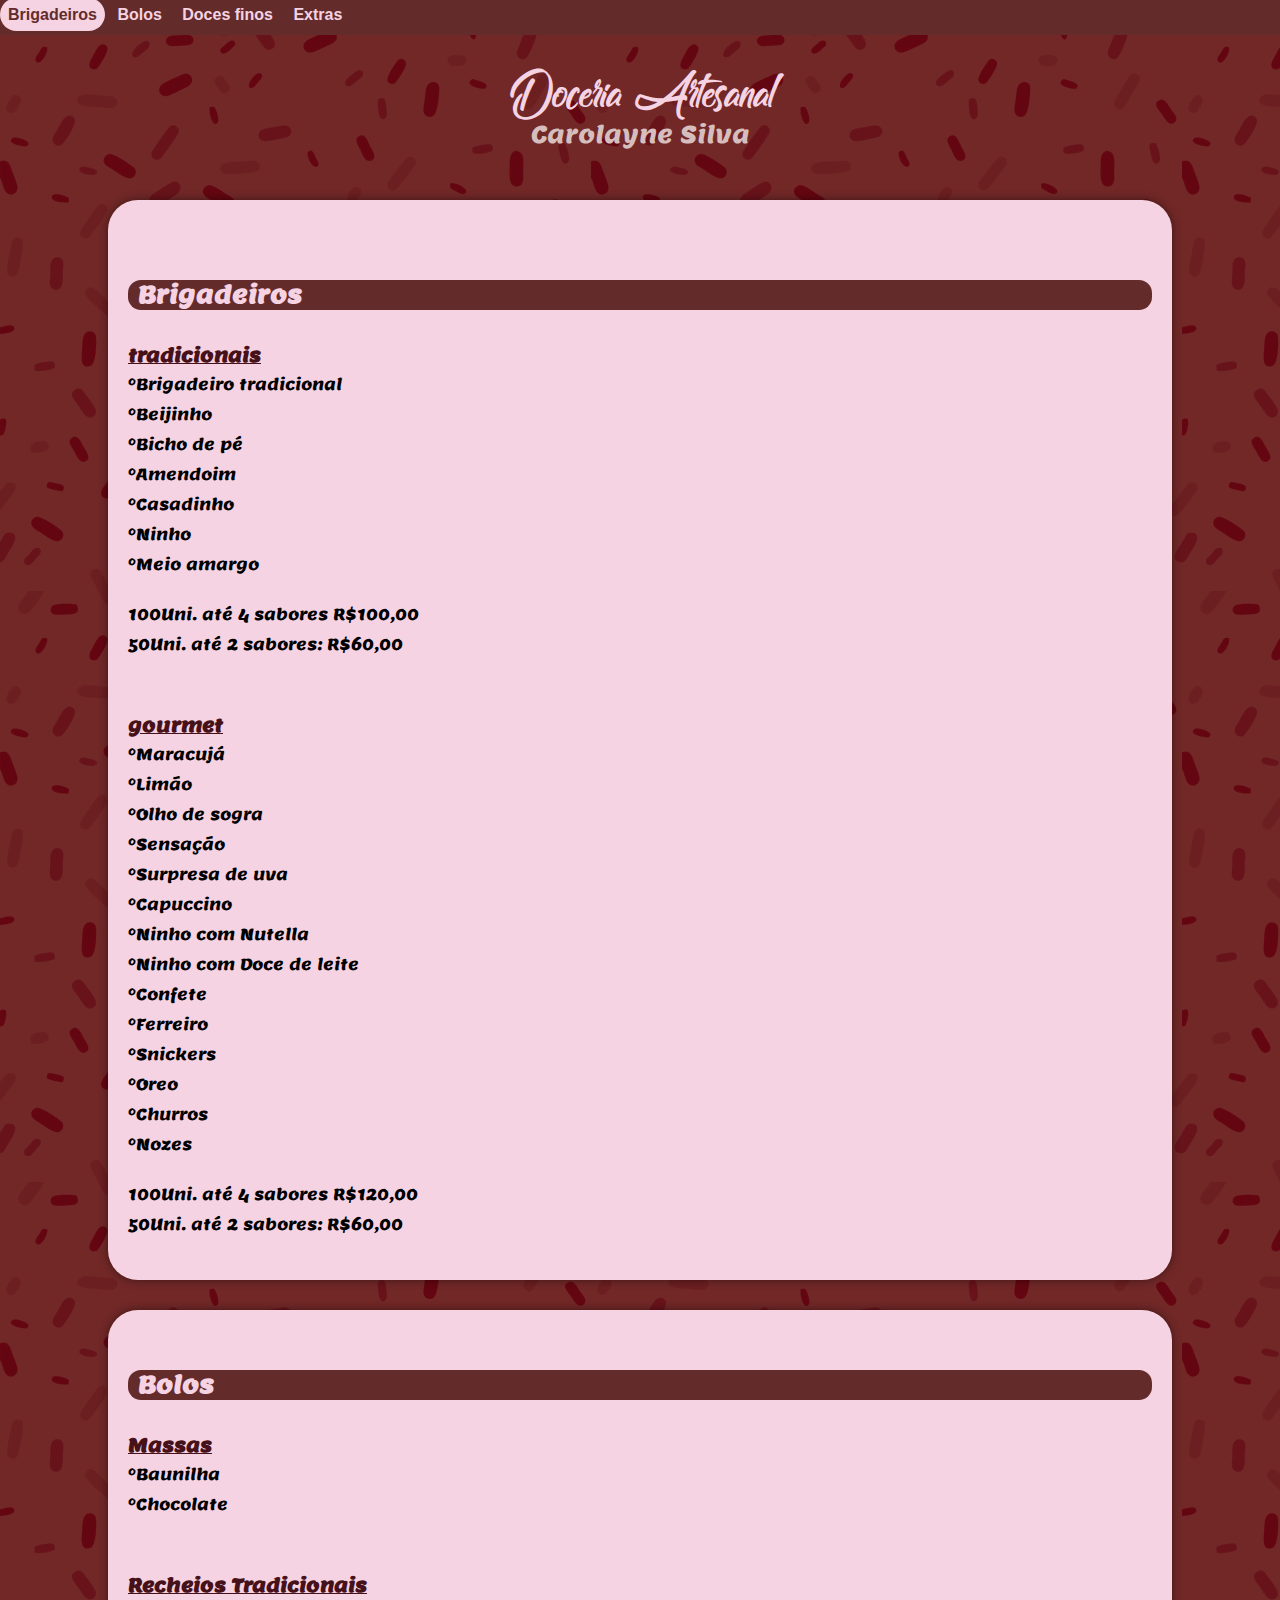
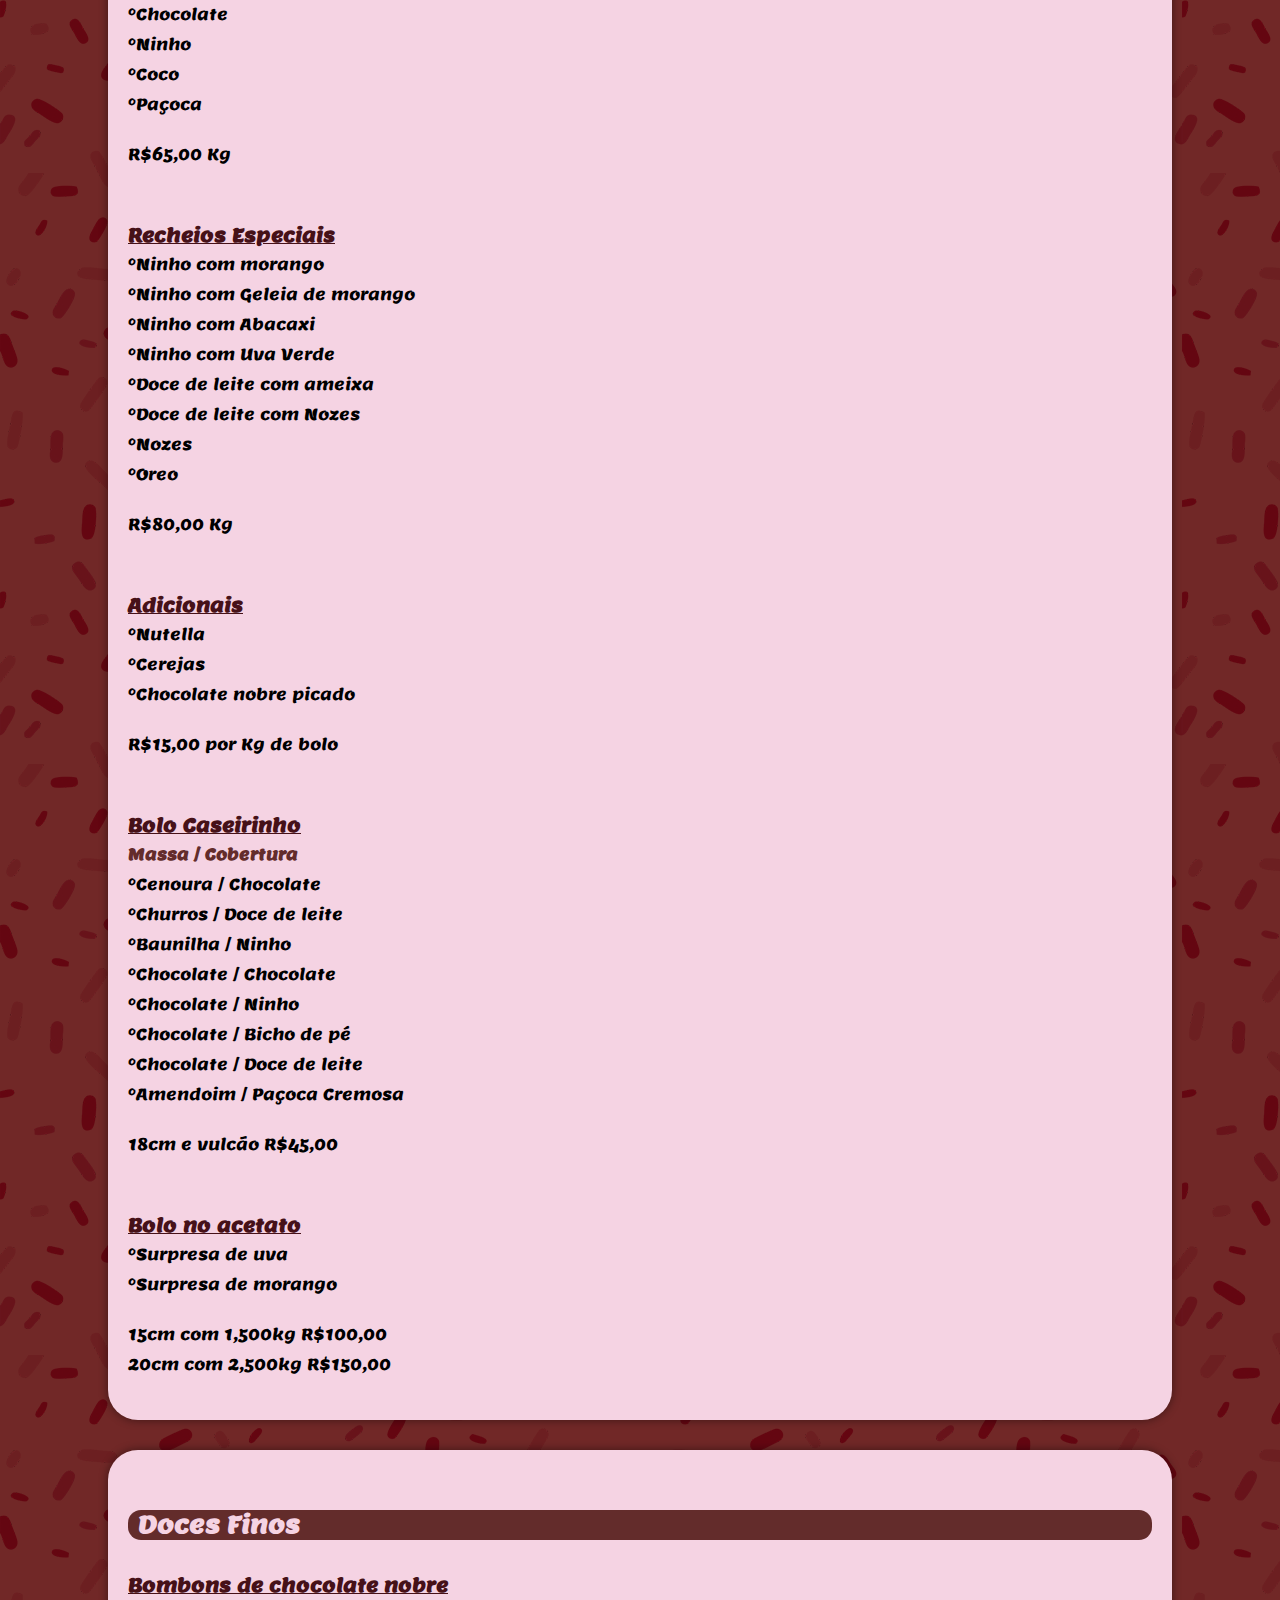
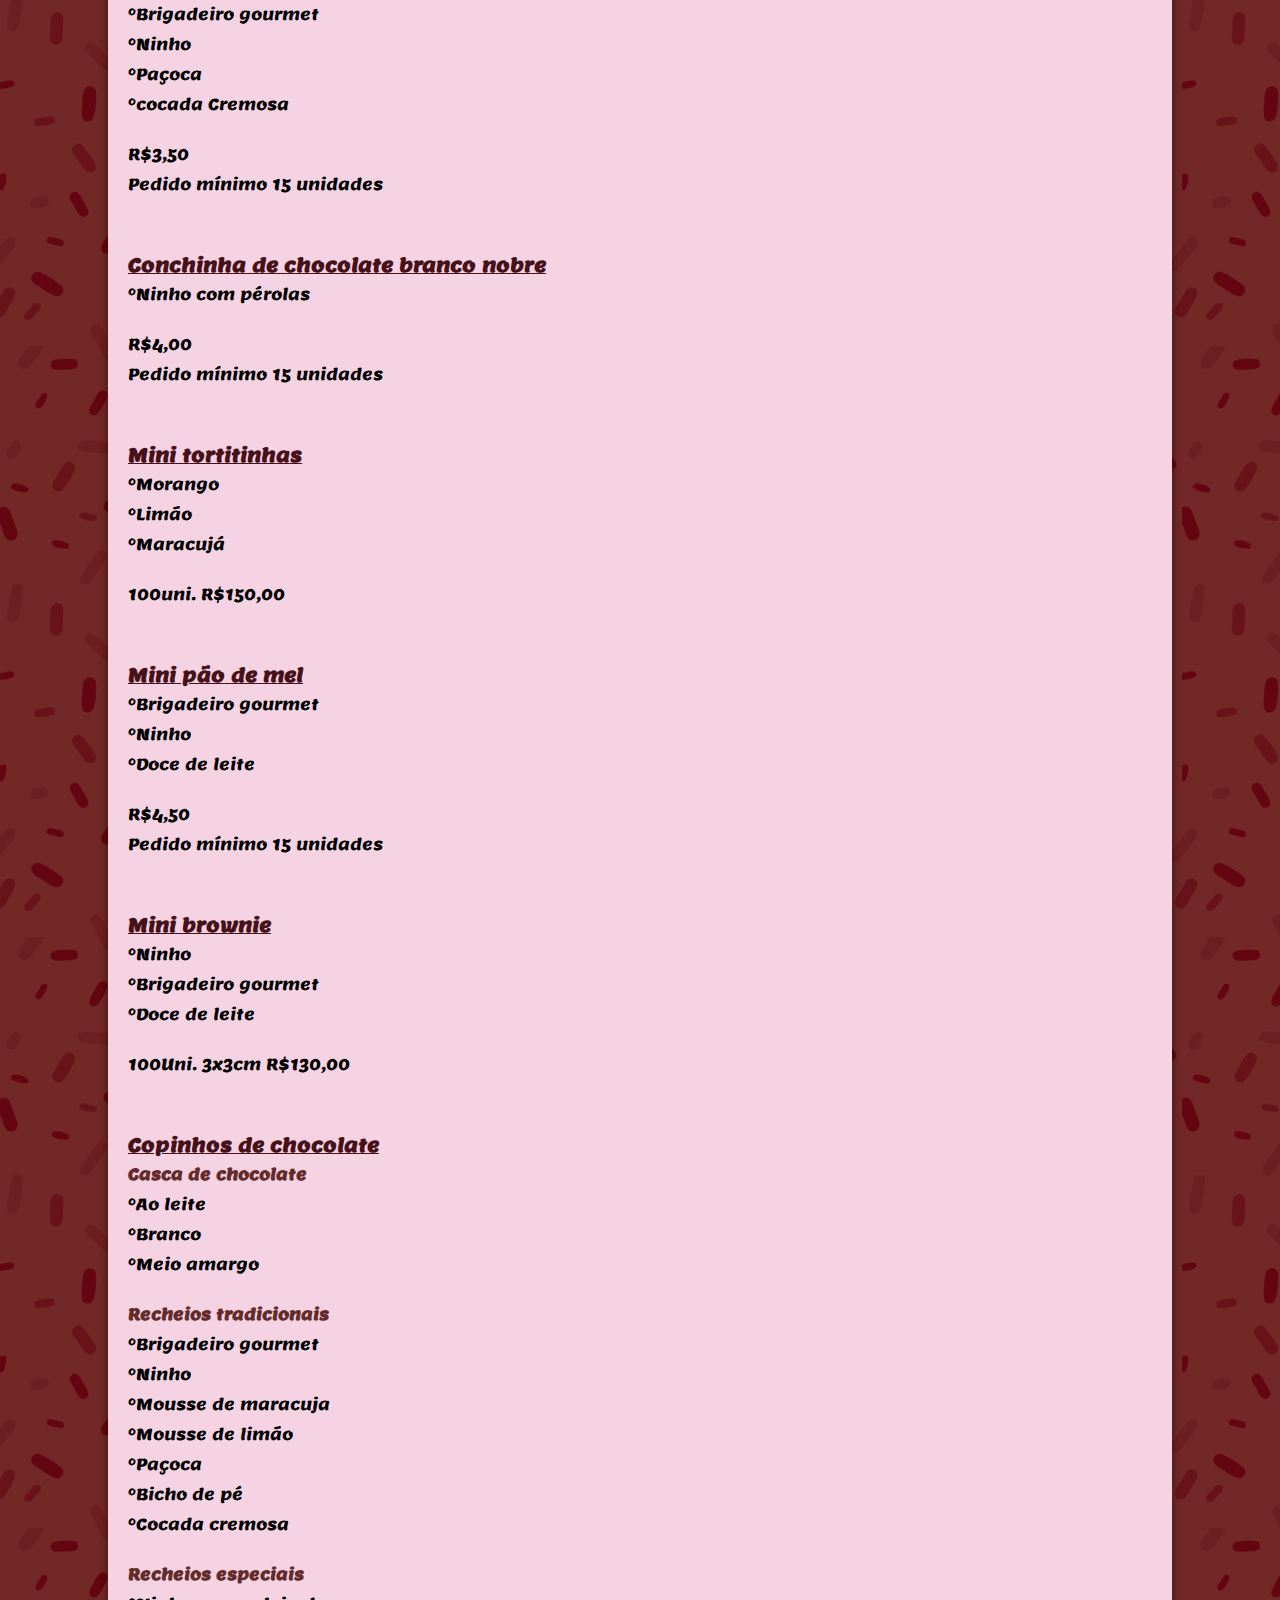
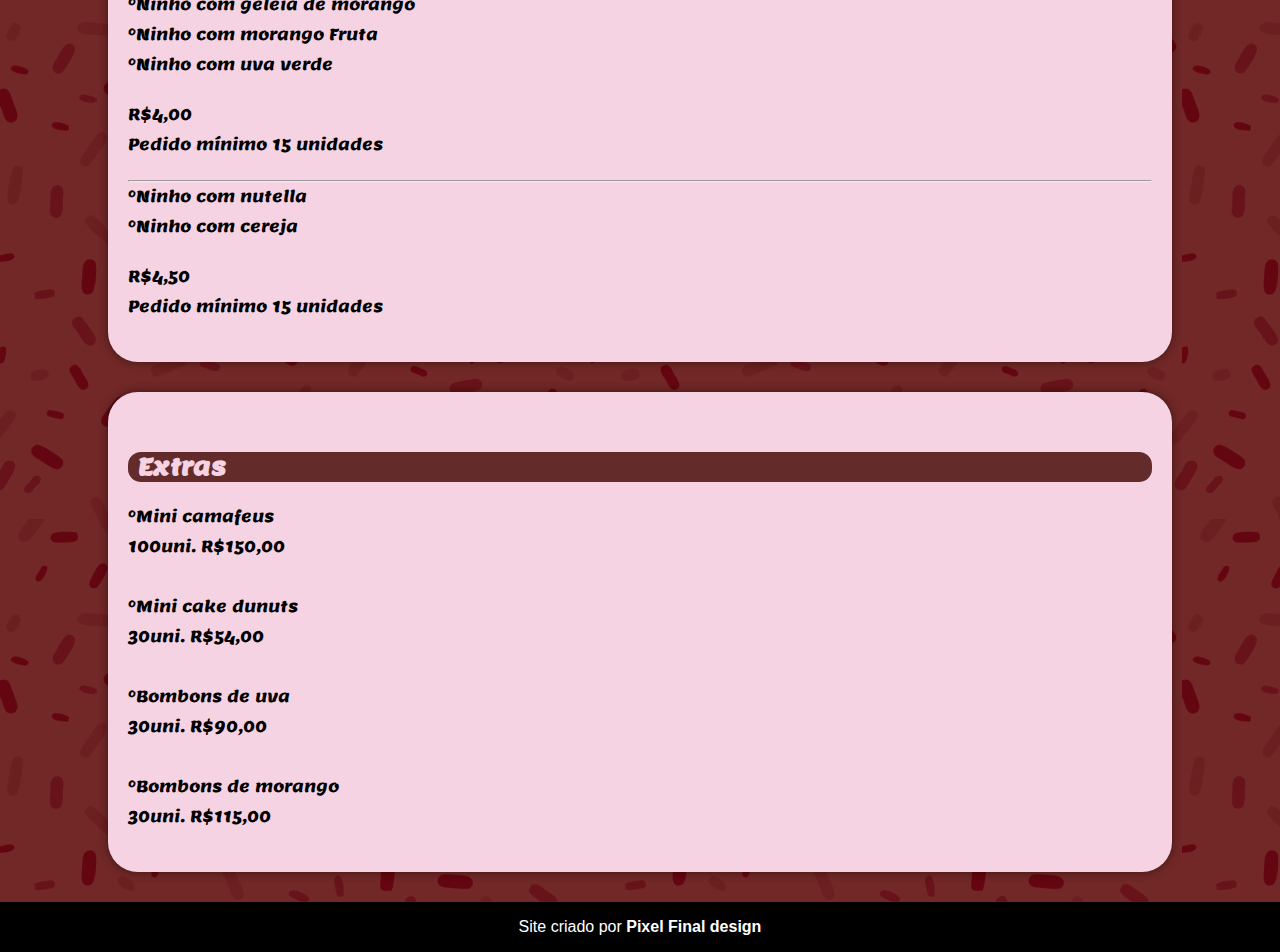
<file: index.html>
<!DOCTYPE html>
<html lang="pt-br">
<head>
    <meta charset="UTF-8">
    <meta name="viewport" content="width=device-width, initial-scale=1.0">
    <title>Doceria Artesanal</title>
    <link rel="shortcut icon" href="midias/imagens/briga-rosa.ico" type="image/x-icon">
    <link rel="stylesheet" href="style.css">
</head>
<body>
    <nav>
        <a href="#brigadeiro">Brigadeiros</a>
        <a href="#bolos">Bolos</a>
        <a href="#doces">Doces finos</a>
        <a href="#extras">Extras</a>
    </nav>
    <header>
        <h1>Doceria Artesanal</h1>
        <p>Carolayne Silva</p>
    </header>
    <main>
        <section>
            <p id="brigadeiro"></p>
            <h2>Brigadeiros</h2>
            <h3>tradicionais</h3>
            <p> ºBrigadeiro tradicional <br>
                ºBeijinho <br>
                ºBicho de pé <br>
                ºAmendoim <br>
                ºCasadinho <br>
                ºNinho <br>
                ºMeio amargo
            </p>
            <p> 100Uni. até 4 sabores R$100,00 <br>
                50Uni. até 2 sabores: R$60,00
            </p>
            <h3>gourmet</h3>
            <p> ºMaracujá <br>
                ºLimão <br>
                ºOlho de sogra <br>
                ºSensação <br>
                ºSurpresa de uva <br>
                ºCapuccino <br>
                ºNinho com Nutella <br>
                ºNinho com Doce de leite <br>
                ºConfete <br>
                ºFerreiro <br>
                ºSnickers <br>
                ºOreo <br>
                ºChurros <br>
                ºNozes
            </p>
            <p> 100Uni. até 4 sabores R$120,00<br>
                50Uni. até 2 sabores: R$60,00</p>
        </section>
        
        <section id="bolos">
            <h2>Bolos</h2>
            <h3>Massas</h3>
            <p> ºBaunilha <br>
                ºChocolate
            </p>
            <h3>Recheios Tradicionais</h3>
            <p> ºChocolate <br>
                ºNinho <br>
                ºCoco <br>
                ºPaçoca
            </p>
            <p>R$65,00 Kg</p>
            <h3>Recheios Especiais</h3>
            <p> ºNinho com morango <br>
                ºNinho com Geleia de morango <br>
                ºNinho com Abacaxi <br>
                ºNinho com Uva Verde <br>
                ºDoce de leite com ameixa <br>
                ºDoce de leite com Nozes <br>
                ºNozes <br>
                ºOreo
            </p>
            <p>R$80,00 Kg</p>
            <h3>Adicionais</h3>
            <p> ºNutella <br>
                ºCerejas <br>
                ºChocolate nobre picado
            </p>
            <p>R$15,00 por Kg de bolo</p>
            <h3>Bolo Caseirinho</h3>
            <h4>Massa / Cobertura</h4>
            <p> ºCenoura / Chocolate <br>
                ºChurros / Doce de leite <br>
                ºBaunilha / Ninho <br>
                ºChocolate / Chocolate <br>
                ºChocolate / Ninho <br>
                ºChocolate / Bicho de pé <br>
                ºChocolate / Doce de leite <br>
                ºAmendoim / Paçoca Cremosa
            </p>
            <p>18cm e vulcão R$45,00</p>
            <h3>Bolo no acetato</h3>
            <p> ºSurpresa de uva <br>
                ºSurpresa de morango
            </p>
            <p> 15cm com 1,500kg R$100,00 <br>
                20cm com 2,500kg R$150,00</p>
        </section>
        
        <section id="doces">
            <h2>Doces Finos</h2>
            <h3>Bombons de chocolate nobre</h3>
            <p> ºBrigadeiro gourmet <br>
                ºNinho <br>
                ºPaçoca <br>
                ºcocada Cremosa </p>
            <p> R$3,50 <br>
                Pedido mínimo 15 unidades</p>
            <h3>Conchinha de chocolate branco nobre</h3>
            <p>ºNinho com pérolas</p>
            <p> R$4,00 <br>
                Pedido mínimo 15 unidades</p>
            <h3>Mini tortitinhas</h3>
            <p> ºMorango <br>
                ºLimão <br>
                ºMaracujá</p>
            <p>100uni. R$150,00</p>
            <h3>Mini pão de mel</h3>
            <p> ºBrigadeiro gourmet <br>
                ºNinho <br>
                ºDoce de leite</p>
            <p> R$4,50 <br>
                Pedido mínimo 15 unidades</p>
            <h3>Mini brownie</h3>
            <p> ºNinho <br>
                ºBrigadeiro gourmet <br>
                ºDoce de leite</p>
            <p>100Uni. 3x3cm R$130,00 </p>
            <h3>Copinhos de chocolate</h3>
            <h4>Casca de chocolate</h4>
            <p> ºAo leite <br>
                ºBranco <br>
                ºMeio amargo
            </p>
            <h4>Recheios tradicionais</h4>
            <p>
                ºBrigadeiro gourmet <br>
                ºNinho <br>
                ºMousse de maracuja <br>
                ºMousse de limão <br>
                ºPaçoca <br>
                ºBicho de pé <br>
                ºCocada cremosa
            </p>
            <h4>Recheios especiais</h4>
            <p>
                ºNinho com geleia de morango  <br>
                ºNinho com morango Fruta <br>
                ºNinho com uva verde <br>
            </p>
            <p> R$4,00 <br>
                Pedido mínimo 15 unidades
            </p>
                <hr>
            <p> ºNinho com nutella <br>
                ºNinho com cereja
            </p>
            <p> R$4,50 <br>
                Pedido mínimo 15 unidades
            </p>
        </section>
        <section id="extras">
            <h2>Extras</h2>
            <p> ºMini camafeus <br>
                100uni. R$150,00 <br><br>
                ºMini cake dunuts <br>
                30uni. R$54,00 <br><br>
                ºBombons de uva <br>
                30uni. R$90,00 <br><br>
                ºBombons de morango <br>
                30uni. R$115,00
            </p>
        </section>
    </main>
    <footer>
        <p>Site criado por <a href="https://www.instagram.com/p/DC0ycdwxmh1/?hl=pt-br" target="_blank"><strong>Pixel Final design</strong></a></p>
    </footer>
</html>
</file>
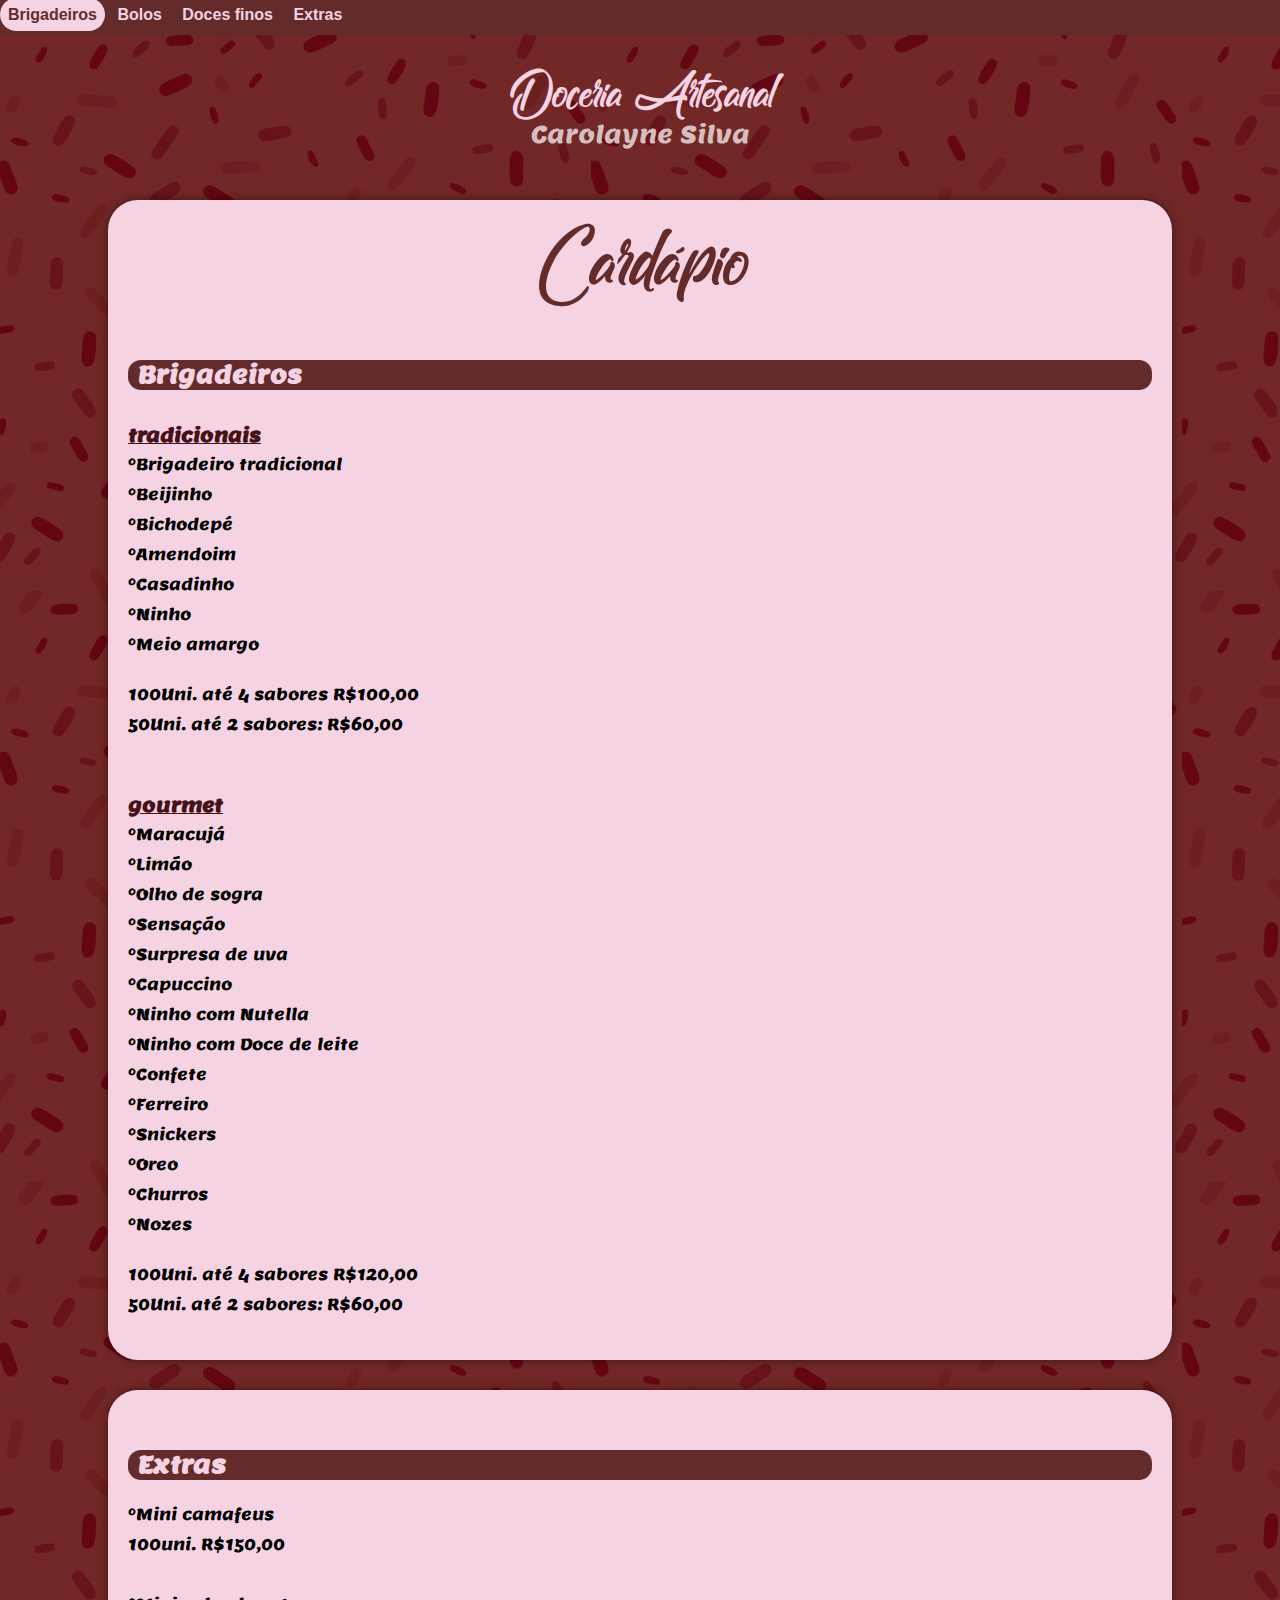
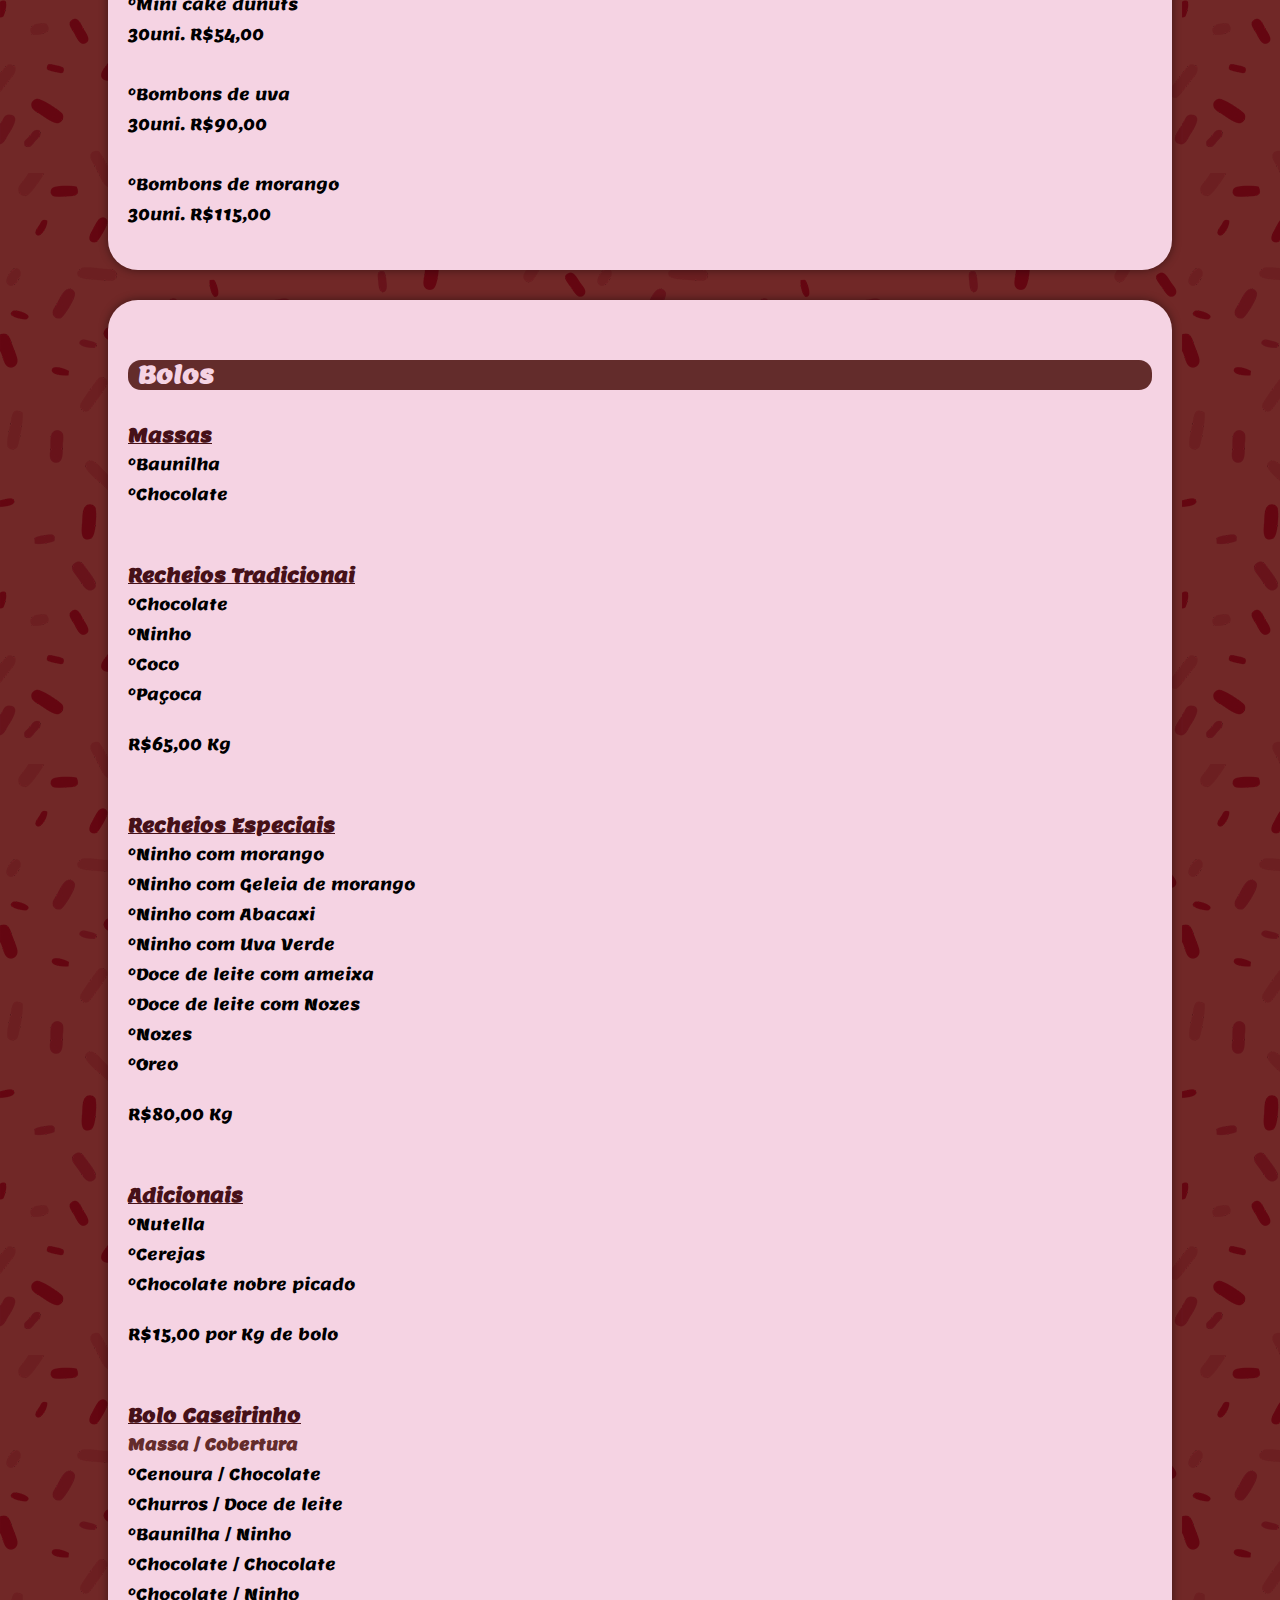
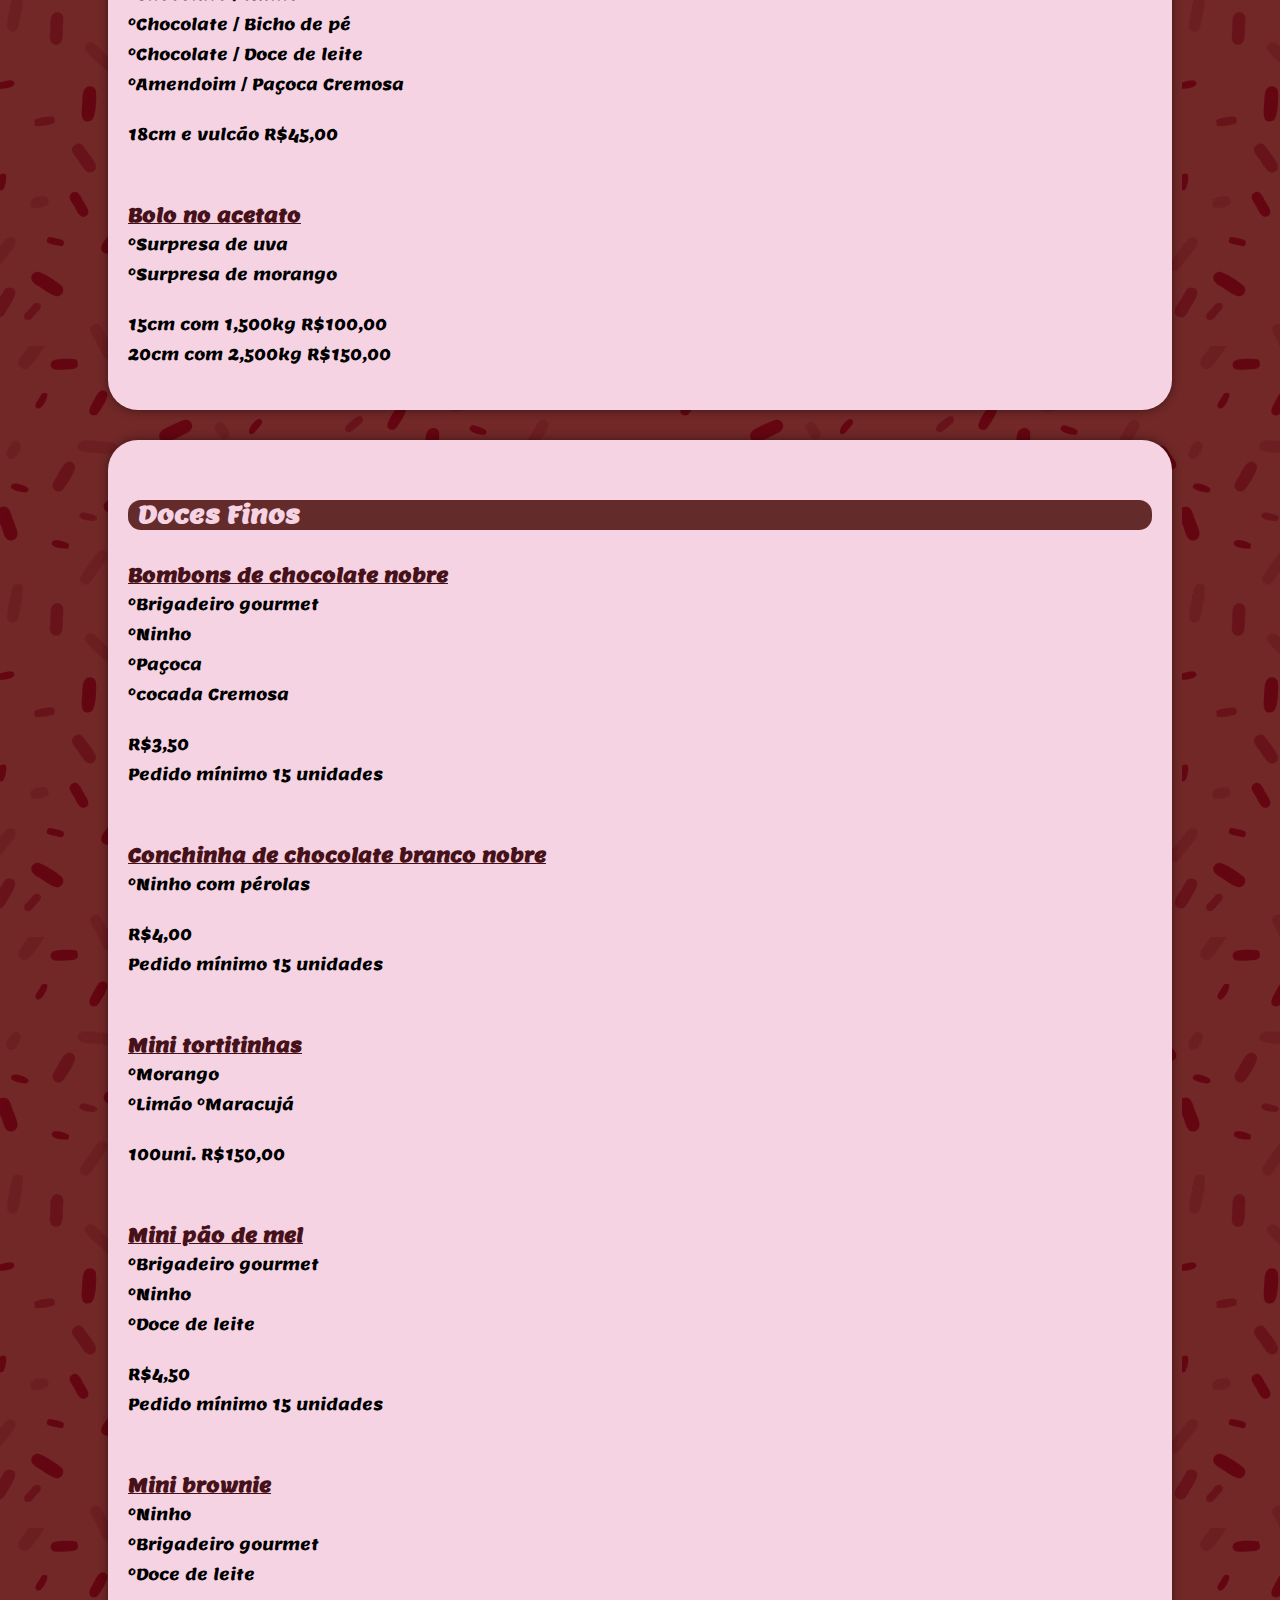
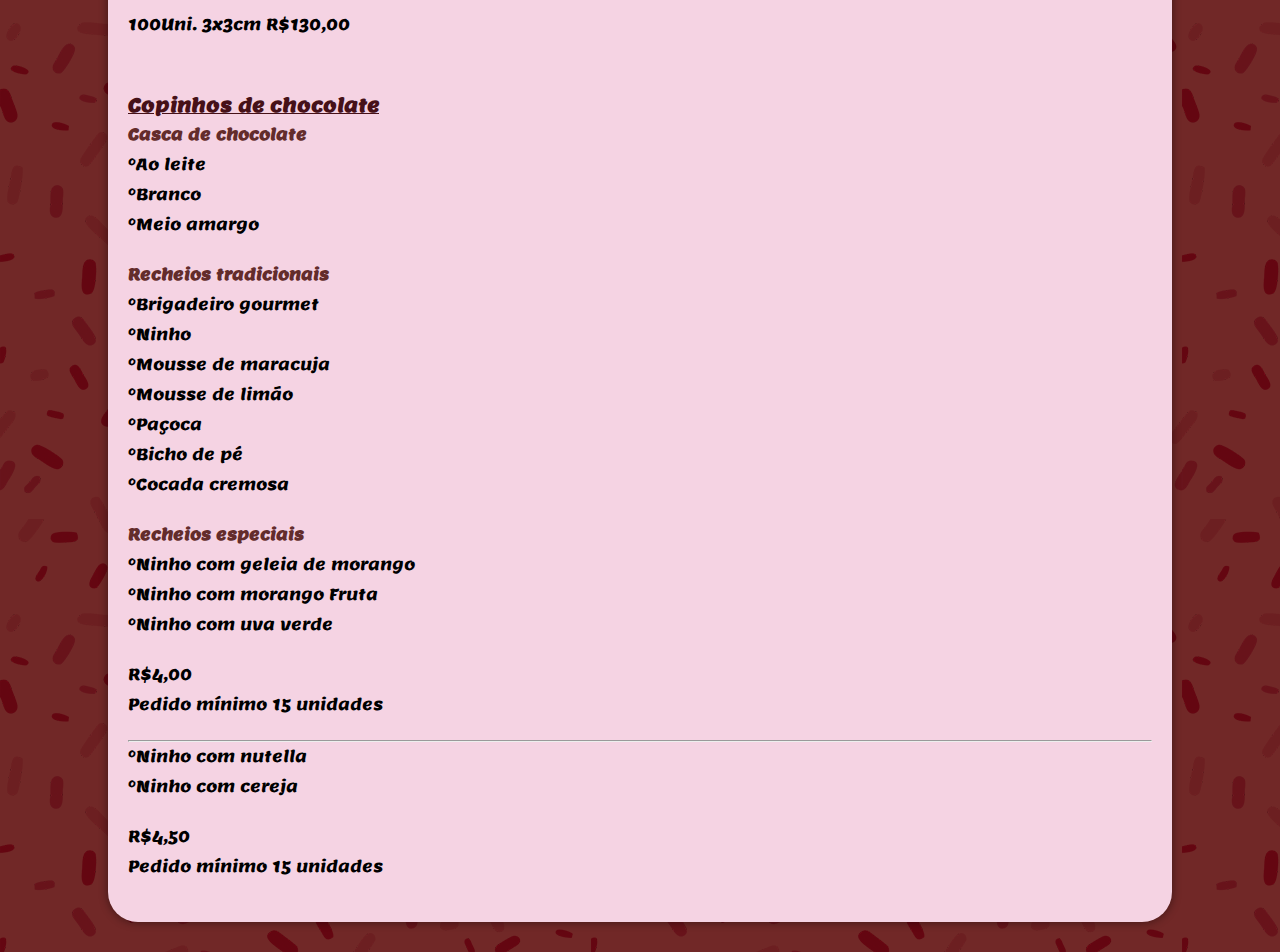
<file: doceria.html>
<!DOCTYPE html>
<html lang="pt-br">
<head>
    <meta charset="UTF-8">
    <meta name="viewport" content="width=device-width, initial-scale=1.0">
    <title>Doceria Artesanal</title>
    <link rel="shortcut icon" href="midias/imagens/briga-rosa.ico" type="image/x-icon">
    <link rel="stylesheet" href="style.css">
</head>
<body>
    <nav>
        <a href="#brigadeiro">Brigadeiros</a>
        <a href="#bolos">Bolos</a>
        <a href="#doces">Doces finos</a>
        <a href="#extras">Extras</a>
    </nav>
    <header>
        <h1>Doceria Artesanal</h1>
        <p>Carolayne Silva</p>
    </header>
    <main>
        <section>
            <h1>Cardápio</h1>
            <p id="brigadeiro"></p>
            <h2>Brigadeiros</h2>
            <h3>tradicionais</h3>
            <p> ºBrigadeiro tradicional <br>
                ºBeijinho <br>
                ºBichodepé <br>
                ºAmendoim <br>
                ºCasadinho <br>
                ºNinho <br>
                ºMeio amargo
            </p>
            <p> 100Uni. até 4 sabores R$100,00 <br>
                50Uni. até 2 sabores: R$60,00
            </p>
            <h3>gourmet</h3>
            <p> ºMaracujá <br>
                ºLimão <br>
                ºOlho de sogra <br>
                ºSensação <br>
                ºSurpresa de uva <br>
                ºCapuccino <br>
                ºNinho com Nutella <br>
                ºNinho com Doce de leite <br>
                ºConfete <br>
                ºFerreiro <br>
                ºSnickers <br>
                ºOreo <br>
                ºChurros <br>
                ºNozes
            </p>
            <p> 100Uni. até 4 sabores R$120,00<br>
                50Uni. até 2 sabores: R$60,00</p>
        </section>
        <section id="extras">
            <h2>Extras</h2>
            <p> ºMini camafeus <br>
                100uni. R$150,00 <br><br>
                ºMini cake dunuts <br>
                30uni. R$54,00 <br><br>
                ºBombons de uva <br>
                30uni. R$90,00 <br><br>
                ºBombons de morango <br>
                30uni. R$115,00
            </p>
        </section>
        <section id="bolos">
            <h2>Bolos</h2>
            <h3>Massas</h3>
            <p> ºBaunilha <br>
                ºChocolate
            </p>
            <h3>Recheios Tradicionai</h3>
            <p> ºChocolate <br>
                ºNinho <br>
                ºCoco <br>
                ºPaçoca
            </p>
            <p>R$65,00 Kg</p>
            <h3>Recheios Especiais</h3>
            <p> ºNinho com morango <br>
                ºNinho com Geleia de morango <br>
                ºNinho com Abacaxi <br>
                ºNinho com Uva Verde <br>
                ºDoce de leite com ameixa <br>
                ºDoce de leite com Nozes <br>
                ºNozes <br>
                ºOreo
            </p>
            <p>R$80,00 Kg</p>
            <h3>Adicionais</h3>
            <p> ºNutella <br>
                ºCerejas <br>
                ºChocolate nobre picado
            </p>
            <p>R$15,00 por Kg de bolo</p>
            <h3>Bolo Caseirinho</h3>
            <h4>Massa / Cobertura</h4>
            <p> ºCenoura / Chocolate <br>
                ºChurros / Doce de leite <br>
                ºBaunilha / Ninho <br>
                ºChocolate / Chocolate <br>
                ºChocolate / Ninho <br>
                ºChocolate / Bicho de pé <br>
                ºChocolate / Doce de leite <br>
                ºAmendoim / Paçoca Cremosa
            </p>
            <p>18cm e vulcão R$45,00</p>
            <h3>Bolo no acetato</h3>
            <p> ºSurpresa de uva <br>
                ºSurpresa de morango
            </p>
            <p> 15cm com 1,500kg R$100,00 <br>
                20cm com 2,500kg R$150,00</p>
        </section>
        
        <section id="doces">
            <h2>Doces Finos</h2>
            <h3>Bombons de chocolate nobre</h3>
            <p> ºBrigadeiro gourmet <br>
                ºNinho <br>
                ºPaçoca <br>
                ºcocada Cremosa </p>
            <p> R$3,50 <br>
                Pedido mínimo 15 unidades</p>
            <h3>Conchinha de chocolate branco nobre</h3>
            <p>ºNinho com pérolas</p>
            <p> R$4,00 <br>
                Pedido mínimo 15 unidades</p>
            <h3>Mini tortitinhas</h3>
            <p> ºMorango <br>
                ºLimão
                ºMaracujá</p>
            <p>100uni. R$150,00</p>
            <h3>Mini pão de mel</h3>
            <p> ºBrigadeiro gourmet <br>
                ºNinho <br>
                ºDoce de leite</p>
            <p> R$4,50 <br>
                Pedido mínimo 15 unidades</p>
            <h3>Mini brownie</h3>
            <p> ºNinho <br>
                ºBrigadeiro gourmet <br>
                ºDoce de leite</p>
            <p>100Uni. 3x3cm R$130,00 </p>
            <h3>Copinhos de chocolate</h3>
            <h4>Casca de chocolate</h4>
            <p> ºAo leite <br>
                ºBranco <br>
                ºMeio amargo
            </p>
            <h4>Recheios tradicionais</h4>
            <p>
                ºBrigadeiro gourmet <br>
                ºNinho <br>
                ºMousse de maracuja <br>
                ºMousse de limão <br>
                ºPaçoca <br>
                ºBicho de pé <br>
                ºCocada cremosa
            </p>
            <h4>Recheios especiais</h4>
            <p>
                ºNinho com geleia de morango  <br>
                ºNinho com morango Fruta <br>
                ºNinho com uva verde <br>
            </p>
            <p> R$4,00 <br>
                Pedido mínimo 15 unidades
            </p>
                <hr>
            <p> ºNinho com nutella <br>
                ºNinho com cereja
            </p>
            <p> R$4,50 <br>
                Pedido mínimo 15 unidades
            </p>
        </section>
    </main>
</html>
</file>
<file: style.css>
@charset "UTF-8";

@font-face {
    font-family: cantinho;
    src: url(midias/fontes/cantinhodosdoces.otf);
    font-weight: bold;
}
@font-face {
    font-family: lemon;
    src: url(midias/fontes/lemon-regular.ttf);
}

*{
    margin: 0px;
    padding: 0px;
}

:root{
    --cor0: #632c2b;
    --cor1: #f5d3e3;
    --cor2: #d6bebe;
    --cor3: #461118;

    --fonte-padrao: Arial, Verdana, Helvetica, sans-serif;
    --cantinho: 'cantinho', cursive;
    --fonte-lemon: 'lemon', cursive;
}

body{
    min-height: 100vh;
    background-image: url(midias/imagens/fundo.png);
    font-family: var(--fonte-padrao);
    line-height: 30px;
}

nav{
    position: fixed;
    top: 0;
    left: 0; 
    width: 100%;
    height: 35px;
    background-color: var(--cor0);
}

nav a{
    color: var(--cor1);
    text-decoration: none;font-weight: bold;
    padding: 8px;
}

nav a:hover{
    background-color: var(--cor1);
    color: var(--cor0);
    border-radius: 20px;
}

header{
    text-align: center;
    color: var(--cor1);
    padding: 80px 10px 50px 10px;   
}

header h1{
    text-align: center;
    font-family: var(--cantinho);
    font-size: 3em;
    padding-bottom: 10px;

}

header p{
    font-family: var(--fonte-lemon);
    color:var(--cor2);
    font-size: 1.5em;
}

section{
    min-width: 300px;
    max-width: 80vw;
    margin: auto;
    padding: 20px;
    margin-bottom: 30px;
    background-color:var(--cor1);
    box-shadow: 0px 0px 10px rgba(0, 0, 0, 0.459);
    border-radius: 30px;
    
}

section h1{
    color: var(--cor0);
    font-family: var(--cantinho);
    text-align: center;
    font-size: 5em;
    padding-top: 30px;
    padding-bottom: 20px;
}

section h2{
    background-color: var(--cor0);
    color: var(--cor1);
    font-family: var(--fonte-lemon);
    padding-left: 10px;
    border-radius: 13px;
    margin: 40px 0px 20px 0px;
    
}

section h3{
    color: var(--cor3);
    font-family: var(--fonte-lemon);
    text-decoration: underline;
    margin-top: 30px;
}

section h4{
    color: var(--cor0);
    font-family: var(--fonte-lemon);
}

section p{
    padding-bottom: 20px;
    font-family: var(--fonte-lemon);
    font-weight: lighter;
}

footer{
    color: white;
    background-color: black;
    padding: 10px;
    text-align: center;
}

footer a{
    color: white;
    text-decoration: none;
}

footer a:hover{
    text-decoration: underline;
}
</file>
